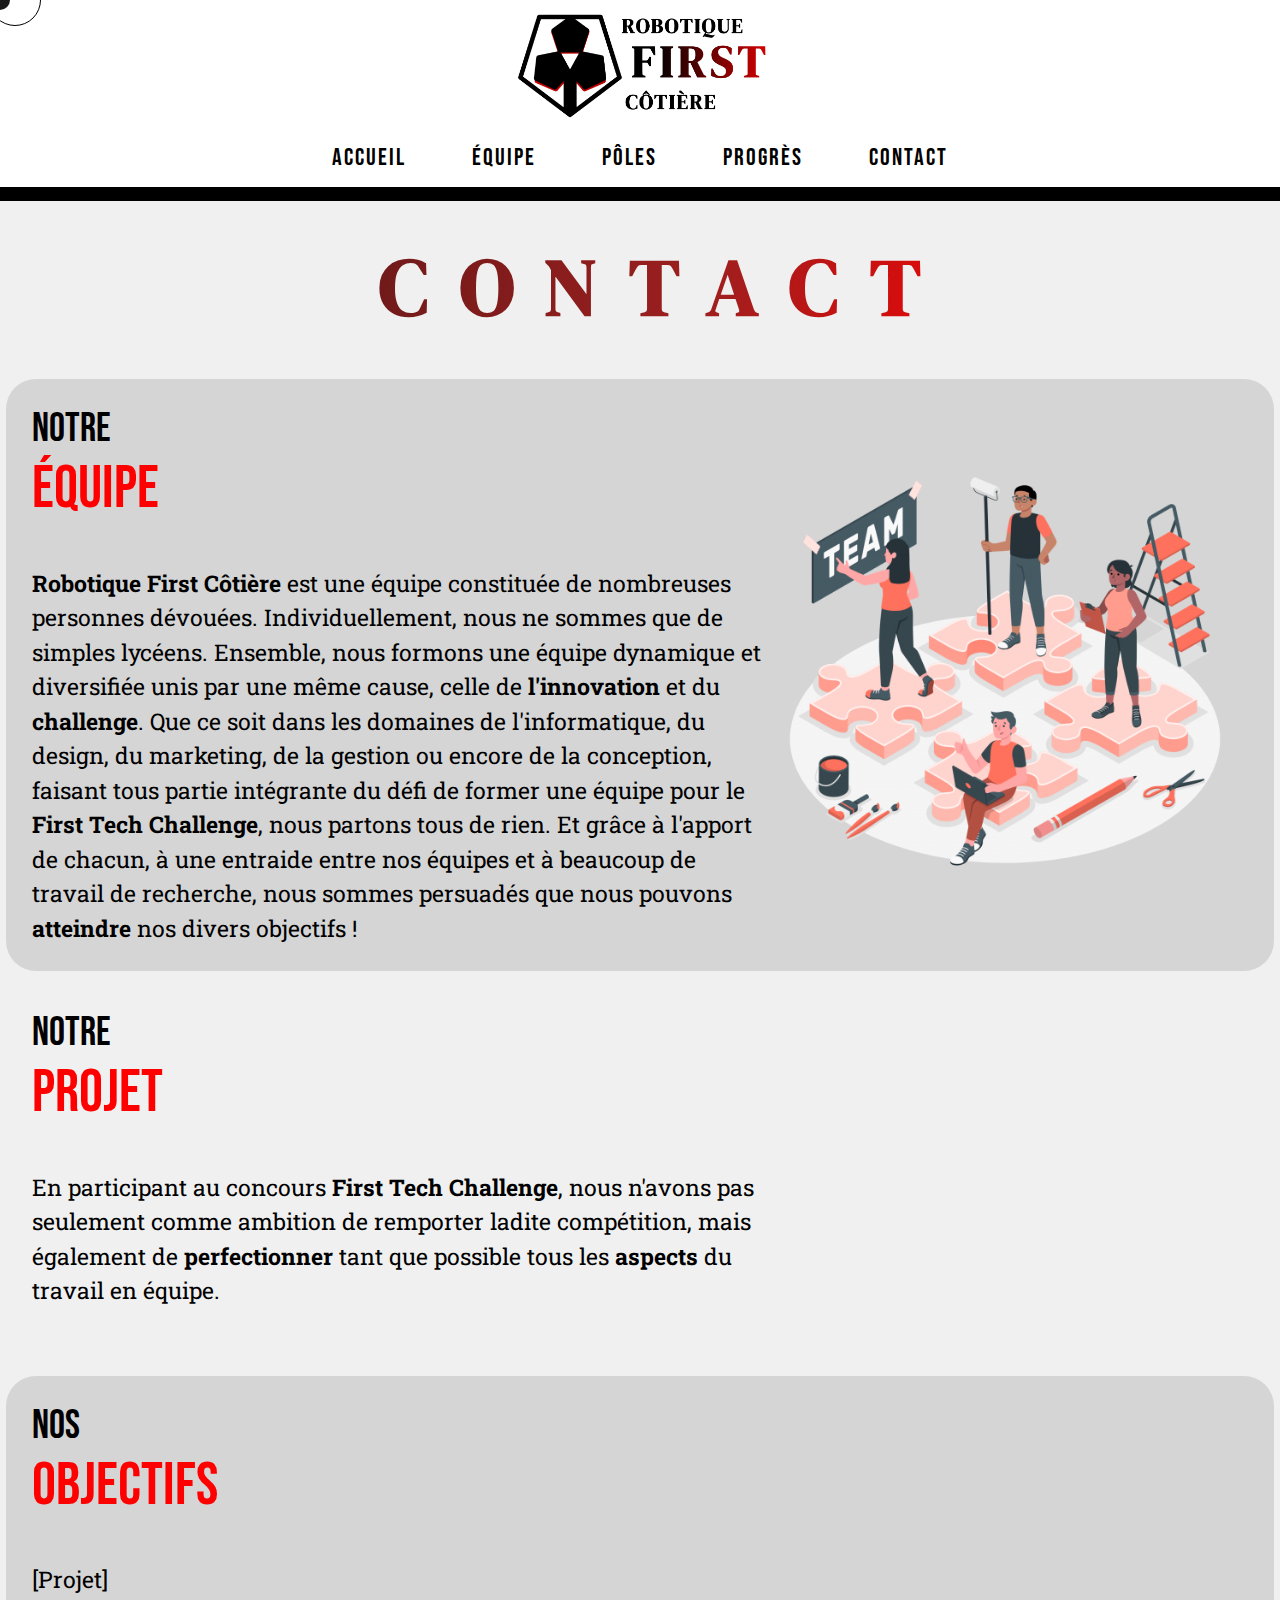
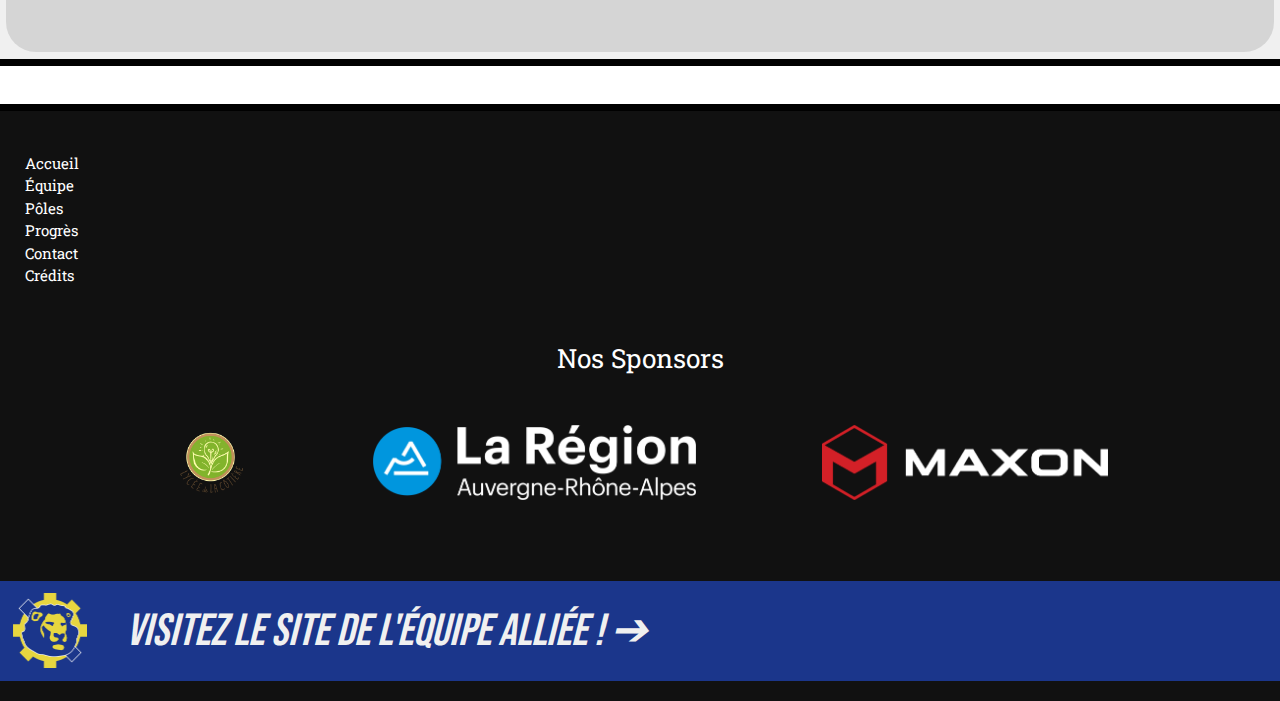
<file: pages-static/contact.html>
<!DOCTYPE html>
<html>

<head>
	<meta charset = Utf8 >
	<link rel="stylesheet" href="../index.css">
	<title>Robotique First Côtière</title>
</head>

<header>
	<div class="cursor"></div>
	<div class="cursor2"></div>
	<script src="../index.js"></script>
	<div id="banner">
		<img id="logo_top" src="../images/Top_Frame 6.png">
	</div>
	<div id="haut">
		<nav>
			<ul>
				<li><a class="menu" href="../index.html">Accueil</a></li>
				<li><a class="menu" href="team.html">Équipe</a></li>
				<li><a class="menu" href="divisions.html">Pôles</a></li>
				<li><a class="menu" href="progress.html">Progrès</a> </li>
				<li><a class="menu" href="contact.html">Contact</a></li>
			</ul>
		</nav>
	</div>
</header>

<body>

	<div id="main">

		<div id="div_titre">
			<p id="titre_u" class="titre">CONTACT</p>
		</div>

		<div class="parts" id="equipe" >
			<div class="parts_text" id="equipe_txt">
				<h2 class="title2">
					Notre <a class="underline" href="team">Équipe</a>
				</h2><br>
				<p><b>Robotique First Côtière</b> est une équipe constituée de nombreuses personnes dévouées.
				Individuellement, nous ne sommes que de simples lycéens.
				Ensemble, nous formons une équipe dynamique et diversifiée 
				unis par une même cause, celle de <b>l'innovation</b> et du <b>challenge</b>.
				Que ce soit dans les domaines de l'informatique, du design, du marketing,
				de la gestion ou encore de la conception, faisant tous partie intégrante du 
				défi de former une équipe pour le <b>First Tech Challenge</b>, nous partons tous de rien.
				Et grâce à l'apport de chacun, à une entraide entre nos équipes
				et à beaucoup de travail de recherche, nous sommes persuadés
				que nous pouvons <b>atteindre</b> nos divers objectifs !</p>
			</div>
			<div class="image_parts">
				<img id="equipe_image" src="../images/TeamImage1.png">
			</div>
		</div>
		<br>
		<br>
		<div class="parts" id="projet">
			<div class="parts_text">
				<h2 class="title2">
					Notre <a class="underline">Projet</a>
				</h2>
				<br>
				<p>
					En participant au concours <b>First Tech Challenge</b>, nous n'avons pas seulement comme ambition de 
					remporter ladite compétition, mais également de <b>perfectionner</b> tant que possible 
					tous les <b>aspects</b> du travail en équipe.
				</p>
				<br>
			</div>
		</div>
		<br>
		<br>
		<div class="parts" id="objectifs">
				<div class="parts_text">
				<h2 class="title2">
					Nos <a class="underline">Objectifs</a>
				</h2>
				<br>
				<p>
					[Projet]
				</p>
				<br>
			</div>
		</div>	
		<br>
		<br>
	</div>

</body>

<footer>
	<div id=footer>
		<div class="footer_divs" id="index">
			<ul class="footer_list">
				<li>
					<a class="index_link" href="../index.html">Accueil</a>
				</li>
				<li>
					<a class="index_link" href="team">Équipe</a>
				</li>
				<li>
					<a class="index_link" href="divisions">Pôles</a>
				</li>
				<li>
					<a class="index_link" href="progress">Progrès</a>
				</li>
				<li>
					<a class="index_link" href="contact">Contact</a>
				</li>
				<li>
					<a class="index_link" href="creds">Crédits</a>
				</li>
			</ul>
		</div>
		<div class="footer_divs" id="sponsors">
			<a class="footer_title" href="sponsors">
				Nos Sponsors
			</a>
			<div id="sponsor_list">
				<a href="https://cotiere.ent.auvergnerhonealpes.fr/" class="sponsors_link">
					<img src="../images/LogoLycée.png" class="sponsor_logo">
				</a>
				<a href="https://www.auvergnerhonealpes.fr/" class="sponsors_link">
					<img src="../images/LogoRegion.png" class="sponsor_logo">
				</a>
				<a href="https://www.maxon.net/fr/about-maxon" class="sponsors_link">
					<img src="../images/Maxon_Logo_Horizontal_Red_White.png" class="sponsor_logo">
				</a>
			</div>
		</div>
		<div id="other_team_banner">
			<img class="other_team_element" id="other_team_logo" src="../images/otherTeamLogo.png">
			<a class="other_team_element" id="other_team_text" href="https://frealc.github.io/ACCUEIL.html"> VISITEZ LE SITE DE L'ÉQUIPE ALLIÉE ! ➔ </a>
		</div>
	</div>
</footer>

</html>
</file>
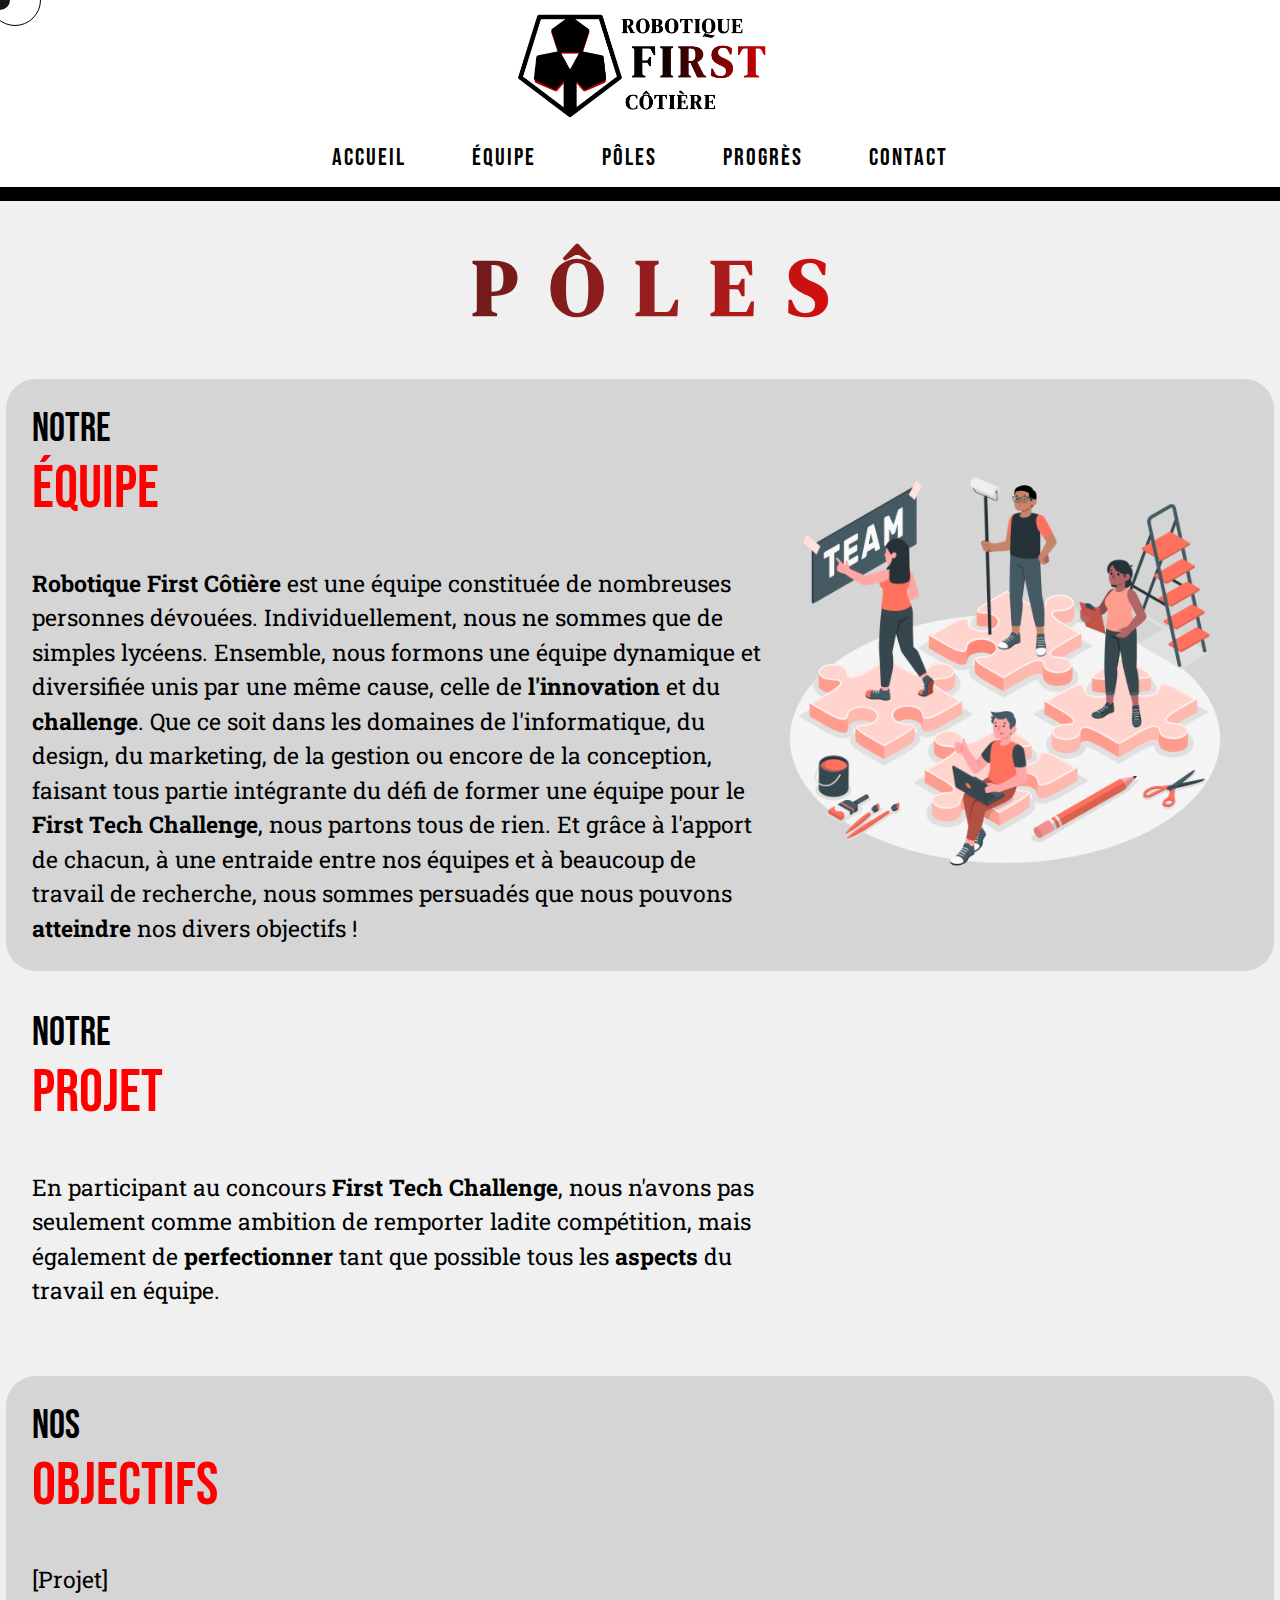
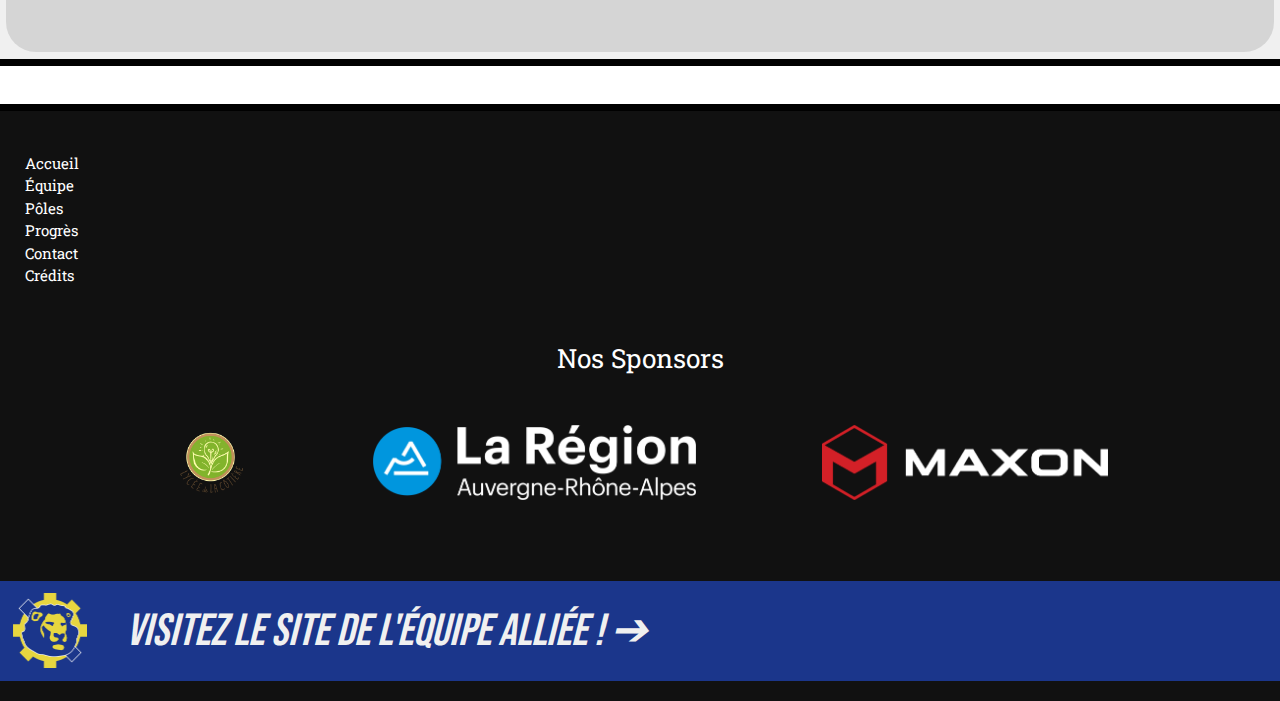
<file: pages-static/divisions.html>
<!DOCTYPE html>
<html>

<head>
	<meta charset = Utf8 >
	<link rel="stylesheet" href="../index.css">
	<title>Robotique First Côtière</title>
</head>

<header>
	<div class="cursor"></div>
	<div class="cursor2"></div>
	<script src="../index.js"></script>
	<div id="banner">
		<img id="logo_top" src="../images/Top_Frame 6.png">
	</div>
	<div id="haut">
		<nav>
			<ul>
				<li><a class="menu" href="../index.html">Accueil</a></li>
				<li><a class="menu" href="team.html">Équipe</a></li>
				<li><a class="menu" href="divisions.html">Pôles</a></li>
				<li><a class="menu" href="progress.html">Progrès</a> </li>
				<li><a class="menu" href="contact.html">Contact</a></li>
			</ul>
		</nav>
	</div>
</header>

<body>

	<div id="main">

		<div id="div_titre">
			<p id="titre_u" class="titre">PÔLES</p>
		</div>

		<div class="parts" id="equipe" >
			<div class="parts_text" id="equipe_txt">
				<h2 class="title2">
					Notre <a class="underline" href="team">Équipe</a>
				</h2><br>
				<p><b>Robotique First Côtière</b> est une équipe constituée de nombreuses personnes dévouées.
				Individuellement, nous ne sommes que de simples lycéens.
				Ensemble, nous formons une équipe dynamique et diversifiée 
				unis par une même cause, celle de <b>l'innovation</b> et du <b>challenge</b>.
				Que ce soit dans les domaines de l'informatique, du design, du marketing,
				de la gestion ou encore de la conception, faisant tous partie intégrante du 
				défi de former une équipe pour le <b>First Tech Challenge</b>, nous partons tous de rien.
				Et grâce à l'apport de chacun, à une entraide entre nos équipes
				et à beaucoup de travail de recherche, nous sommes persuadés
				que nous pouvons <b>atteindre</b> nos divers objectifs !</p>
			</div>
			<div class="image_parts">
				<img id="equipe_image" src="../images/TeamImage1.png">
			</div>
		</div>
		<br>
		<br>
		<div class="parts" id="projet">
			<div class="parts_text">
				<h2 class="title2">
					Notre <a class="underline">Projet</a>
				</h2>
				<br>
				<p>
					En participant au concours <b>First Tech Challenge</b>, nous n'avons pas seulement comme ambition de 
					remporter ladite compétition, mais également de <b>perfectionner</b> tant que possible 
					tous les <b>aspects</b> du travail en équipe.
				</p>
				<br>
			</div>
		</div>
		<br>
		<br>
		<div class="parts" id="objectifs">
				<div class="parts_text">
				<h2 class="title2">
					Nos <a class="underline">Objectifs</a>
				</h2>
				<br>
				<p>
					[Projet]
				</p>
				<br>
			</div>
		</div>	
		<br>
		<br>
	</div>

</body>

<footer>
	<div id=footer>
		<div class="footer_divs" id="index">
			<ul class="footer_list">
				<li>
					<a class="index_link" href="../index.html">Accueil</a>
				</li>
				<li>
					<a class="index_link" href="team">Équipe</a>
				</li>
				<li>
					<a class="index_link" href="divisions">Pôles</a>
				</li>
				<li>
					<a class="index_link" href="progress">Progrès</a>
				</li>
				<li>
					<a class="index_link" href="contact">Contact</a>
				</li>
				<li>
					<a class="index_link" href="creds">Crédits</a>
				</li>
			</ul>
		</div>
		<div class="footer_divs" id="sponsors">
			<a class="footer_title" href="sponsors">
				Nos Sponsors
			</a>
			<div id="sponsor_list">
				<a href="https://cotiere.ent.auvergnerhonealpes.fr/" class="sponsors_link">
					<img src="../images/LogoLycée.png" class="sponsor_logo">
				</a>
				<a href="https://www.auvergnerhonealpes.fr/" class="sponsors_link">
					<img src="../images/LogoRegion.png" class="sponsor_logo">
				</a>
				<a href="https://www.maxon.net/fr/about-maxon" class="sponsors_link">
					<img src="../images/Maxon_Logo_Horizontal_Red_White.png" class="sponsor_logo">
				</a>
			</div>
		</div>
		<div id="other_team_banner">
			<img class="other_team_element" id="other_team_logo" src="../images/otherTeamLogo.png">
			<a class="other_team_element" id="other_team_text" href="https://frealc.github.io/ACCUEIL.html"> VISITEZ LE SITE DE L'ÉQUIPE ALLIÉE ! ➔ </a>
		</div>
	</div>
</footer>

</html>
</file>
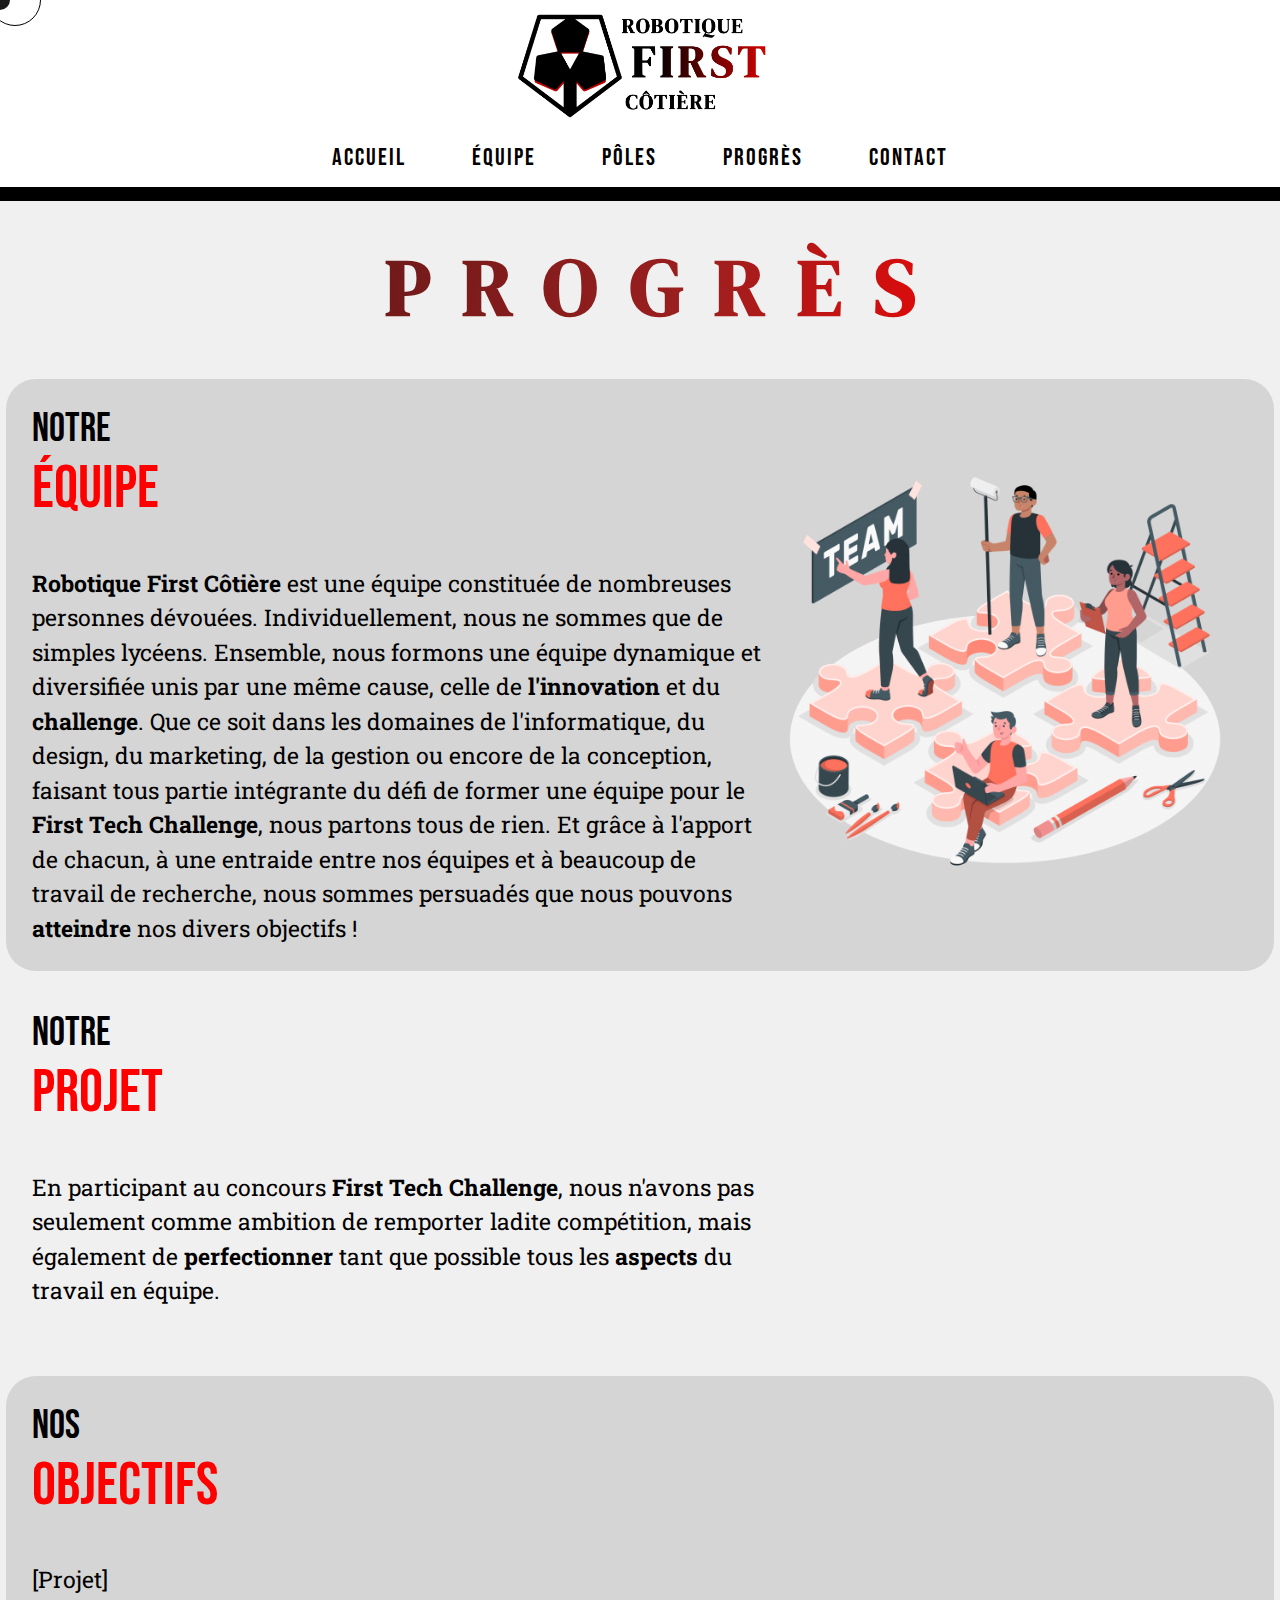
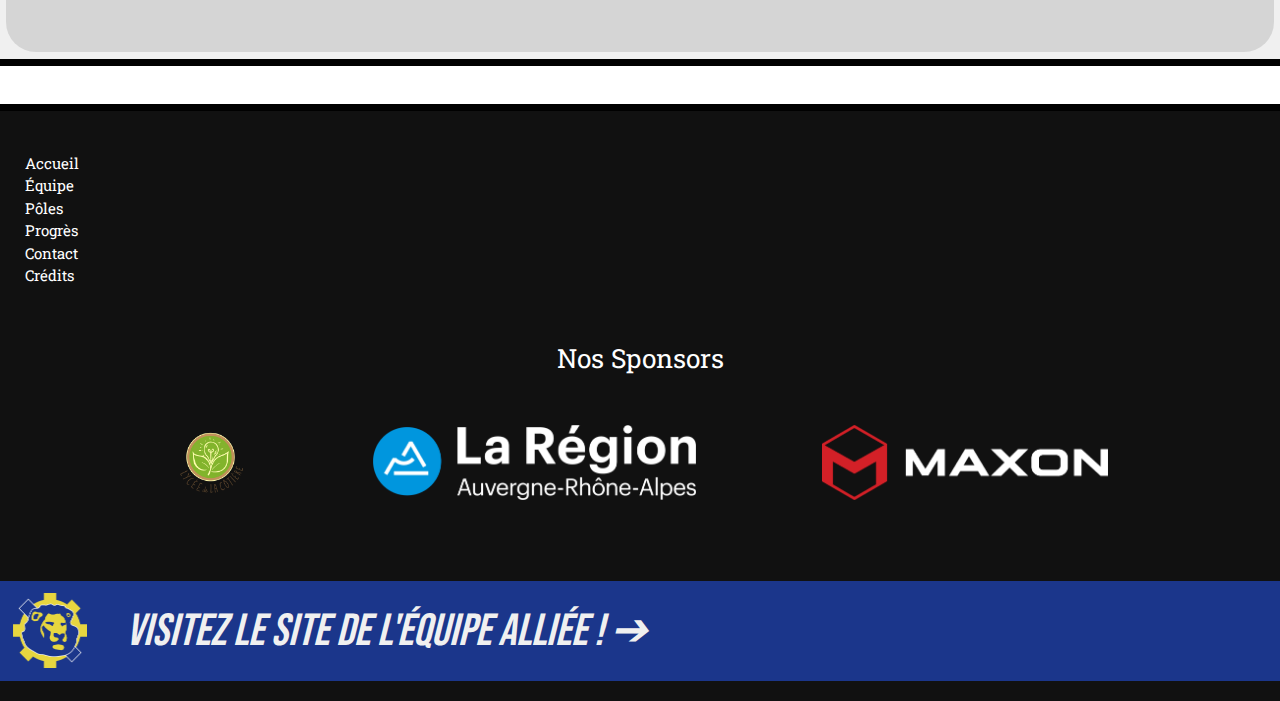
<file: pages-static/progress.html>
<!DOCTYPE html>
<html>

<head>
	<meta charset = Utf8 >
	<link rel="stylesheet" href="../index.css">
	<title>Robotique First Côtière</title>
</head>

<header>
	<div class="cursor"></div>
	<div class="cursor2"></div>
	<script src="../index.js"></script>
	<div id="banner">
		<img id="logo_top" src="../images/Top_Frame 6.png">
	</div>
	<div id="haut">
		<nav>
			<ul>
				<li><a class="menu" href="../index.html">Accueil</a></li>
				<li><a class="menu" href="team.html">Équipe</a></li>
				<li><a class="menu" href="divisions.html">Pôles</a></li>
				<li><a class="menu" href="progress.html">Progrès</a> </li>
				<li><a class="menu" href="contact.html">Contact</a></li>
			</ul>
		</nav>
	</div>
</header>

<body>

	<div id="main">

		<div id="div_titre">
			<p id="titre_u" class="titre">PROGRÈS</p>
		</div>

		<div class="parts" id="equipe" >
			<div class="parts_text" id="equipe_txt">
				<h2 class="title2">
					Notre <a class="underline" href="team">Équipe</a>
				</h2><br>
				<p><b>Robotique First Côtière</b> est une équipe constituée de nombreuses personnes dévouées.
				Individuellement, nous ne sommes que de simples lycéens.
				Ensemble, nous formons une équipe dynamique et diversifiée 
				unis par une même cause, celle de <b>l'innovation</b> et du <b>challenge</b>.
				Que ce soit dans les domaines de l'informatique, du design, du marketing,
				de la gestion ou encore de la conception, faisant tous partie intégrante du 
				défi de former une équipe pour le <b>First Tech Challenge</b>, nous partons tous de rien.
				Et grâce à l'apport de chacun, à une entraide entre nos équipes
				et à beaucoup de travail de recherche, nous sommes persuadés
				que nous pouvons <b>atteindre</b> nos divers objectifs !</p>
			</div>
			<div class="image_parts">
				<img id="equipe_image" src="../images/TeamImage1.png">
			</div>
		</div>
		<br>
		<br>
		<div class="parts" id="projet">
			<div class="parts_text">
				<h2 class="title2">
					Notre <a class="underline">Projet</a>
				</h2>
				<br>
				<p>
					En participant au concours <b>First Tech Challenge</b>, nous n'avons pas seulement comme ambition de 
					remporter ladite compétition, mais également de <b>perfectionner</b> tant que possible 
					tous les <b>aspects</b> du travail en équipe.
				</p>
				<br>
			</div>
		</div>
		<br>
		<br>
		<div class="parts" id="objectifs">
				<div class="parts_text">
				<h2 class="title2">
					Nos <a class="underline">Objectifs</a>
				</h2>
				<br>
				<p>
					[Projet]
				</p>
				<br>
			</div>
		</div>	
		<br>
		<br>
	</div>

</body>

<footer>
	<div id=footer>
		<div class="footer_divs" id="index">
			<ul class="footer_list">
				<li>
					<a class="index_link" href="../index.html">Accueil</a>
				</li>
				<li>
					<a class="index_link" href="team">Équipe</a>
				</li>
				<li>
					<a class="index_link" href="divisions">Pôles</a>
				</li>
				<li>
					<a class="index_link" href="progress">Progrès</a>
				</li>
				<li>
					<a class="index_link" href="contact">Contact</a>
				</li>
				<li>
					<a class="index_link" href="creds">Crédits</a>
				</li>
			</ul>
		</div>
		<div class="footer_divs" id="sponsors">
			<a class="footer_title" href="sponsors">
				Nos Sponsors
			</a>
			<div id="sponsor_list">
				<a href="https://cotiere.ent.auvergnerhonealpes.fr/" class="sponsors_link">
					<img src="../images/LogoLycée.png" class="sponsor_logo">
				</a>
				<a href="https://www.auvergnerhonealpes.fr/" class="sponsors_link">
					<img src="../images/LogoRegion.png" class="sponsor_logo">
				</a>
				<a href="https://www.maxon.net/fr/about-maxon" class="sponsors_link">
					<img src="../images/Maxon_Logo_Horizontal_Red_White.png" class="sponsor_logo">
				</a>
			</div>
		</div>
		<div id="other_team_banner">
			<img class="other_team_element" id="other_team_logo" src="../images/otherTeamLogo.png">
			<a class="other_team_element" id="other_team_text" href="https://frealc.github.io/ACCUEIL.html"> VISITEZ LE SITE DE L'ÉQUIPE ALLIÉE ! ➔ </a>
		</div>
	</div>
</footer>

</html>
</file>
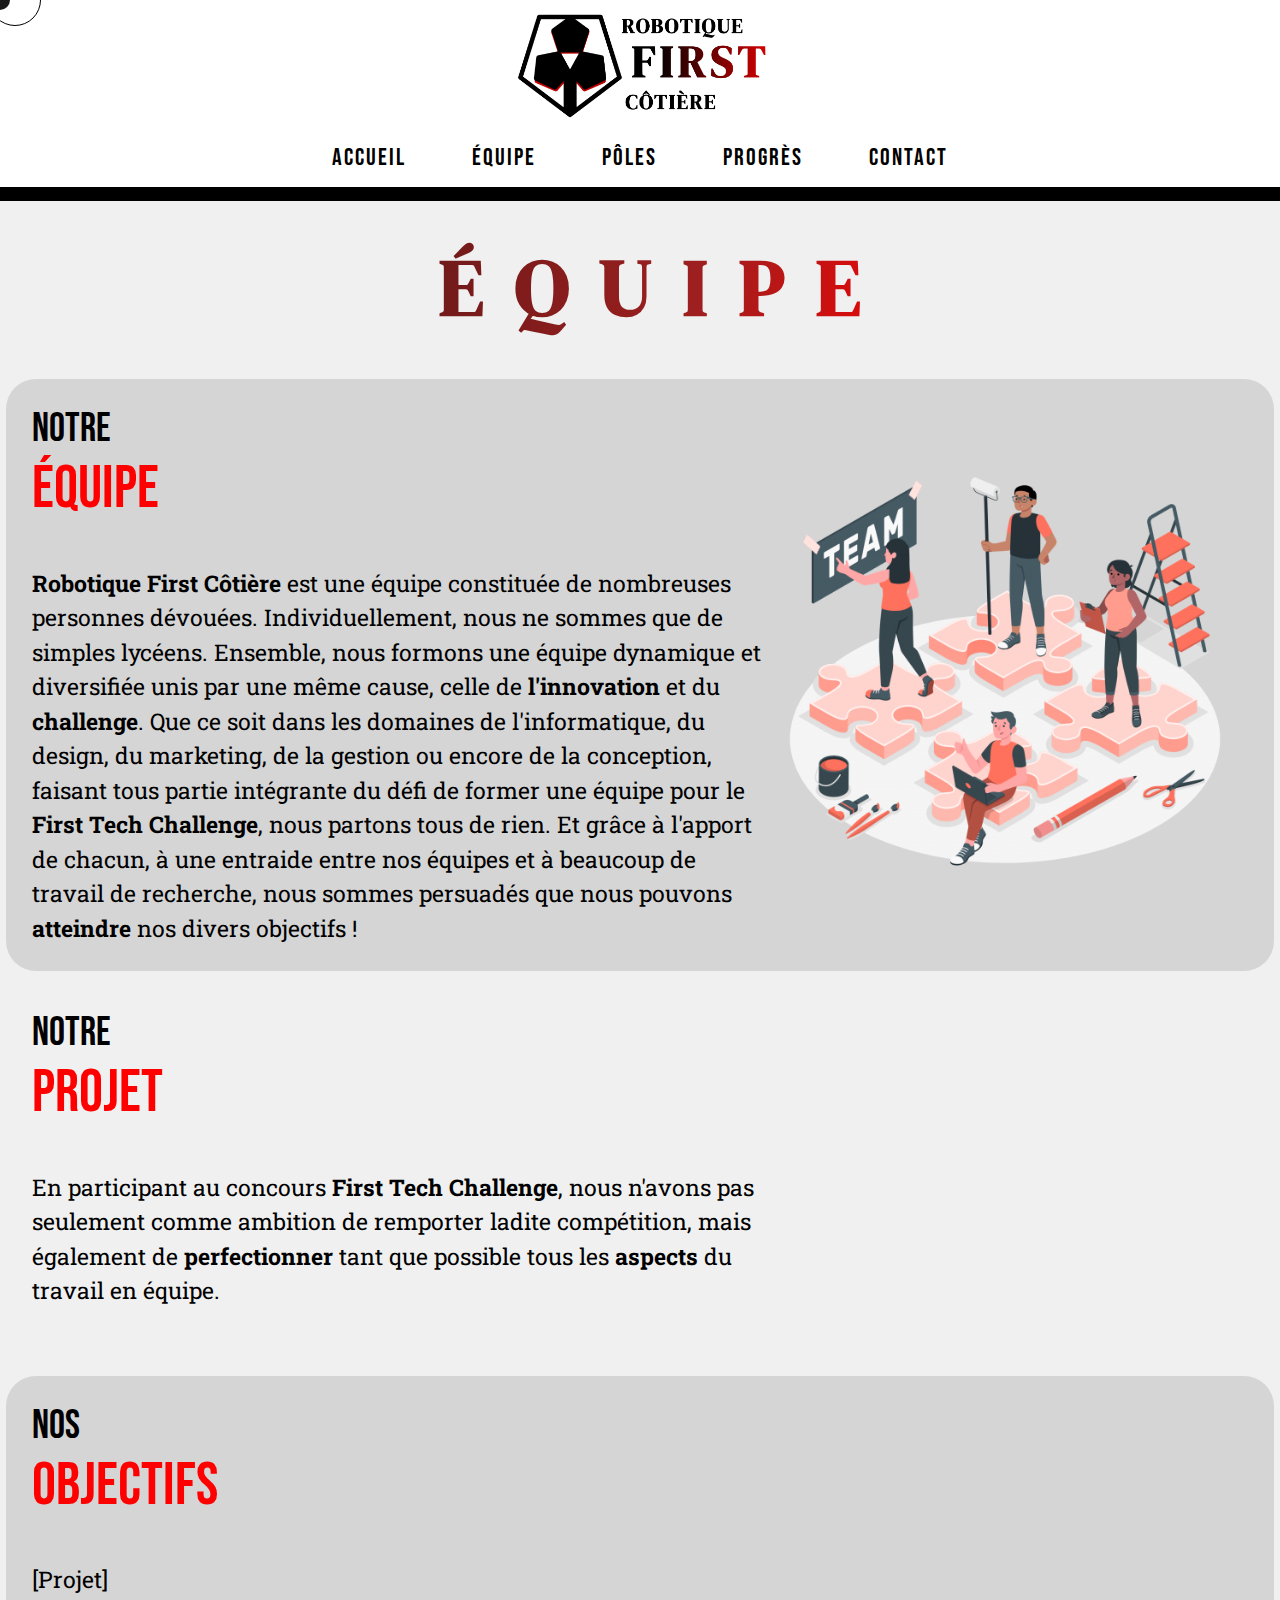
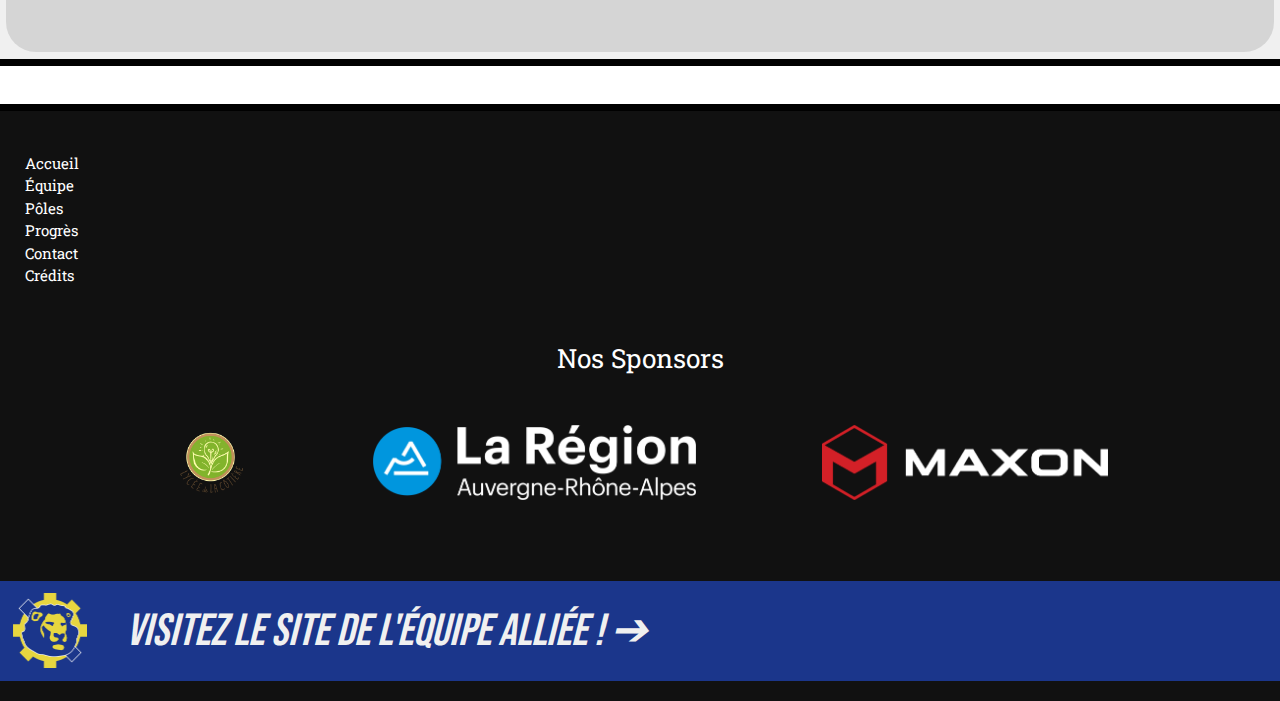
<file: pages-static/team.html>
<!DOCTYPE html>
<html>

<head>
	<meta charset = Utf8 >
	<link rel="stylesheet" href="../index.css">
	<title>Robotique First Côtière</title>
</head>

<header>
	<div class="cursor"></div>
	<div class="cursor2"></div>
	<script src="../index.js"></script>
	<div id="banner">
		<img id="logo_top" src="../images/Top_Frame 6.png">
	</div>
	<div id="haut">
		<nav>
			<ul>
				<li><a class="menu" href="../index.html">Accueil</a></li>
				<li><a class="menu" href="team.html">Équipe</a></li>
				<li><a class="menu" href="divisions.html">Pôles</a></li>
				<li><a class="menu" href="progress.html">Progrès</a> </li>
				<li><a class="menu" href="contact.html">Contact</a></li>
			</ul>
		</nav>
	</div>
</header>

<body>

	<div id="main">

		<div id="div_titre">
			<p id="titre_u" class="titre">ÉQUIPE</p>
		</div>

		<div class="parts" id="equipe" >
			<div class="parts_text" id="equipe_txt">
				<h2 class="title2">
					Notre <a class="underline" href="team">Équipe</a>
				</h2><br>
				<p><b>Robotique First Côtière</b> est une équipe constituée de nombreuses personnes dévouées.
				Individuellement, nous ne sommes que de simples lycéens.
				Ensemble, nous formons une équipe dynamique et diversifiée 
				unis par une même cause, celle de <b>l'innovation</b> et du <b>challenge</b>.
				Que ce soit dans les domaines de l'informatique, du design, du marketing,
				de la gestion ou encore de la conception, faisant tous partie intégrante du 
				défi de former une équipe pour le <b>First Tech Challenge</b>, nous partons tous de rien.
				Et grâce à l'apport de chacun, à une entraide entre nos équipes
				et à beaucoup de travail de recherche, nous sommes persuadés
				que nous pouvons <b>atteindre</b> nos divers objectifs !</p>
			</div>
			<div class="image_parts">
				<img id="equipe_image" src="../images/TeamImage1.png">
			</div>
		</div>
		<br>
		<br>
		<div class="parts" id="projet">
			<div class="parts_text">
				<h2 class="title2">
					Notre <a class="underline">Projet</a>
				</h2>
				<br>
				<p>
					En participant au concours <b>First Tech Challenge</b>, nous n'avons pas seulement comme ambition de 
					remporter ladite compétition, mais également de <b>perfectionner</b> tant que possible 
					tous les <b>aspects</b> du travail en équipe.
				</p>
				<br>
			</div>
		</div>
		<br>
		<br>
		<div class="parts" id="objectifs">
				<div class="parts_text">
				<h2 class="title2">
					Nos <a class="underline">Objectifs</a>
				</h2>
				<br>
				<p>
					[Projet]
				</p>
				<br>
			</div>
		</div>	
		<br>
		<br>
	</div>

</body>

<footer>
	<div id=footer>
		<div class="footer_divs" id="index">
			<ul class="footer_list">
				<li>
					<a class="index_link" href="../index.html">Accueil</a>
				</li>
				<li>
					<a class="index_link" href="team">Équipe</a>
				</li>
				<li>
					<a class="index_link" href="divisions">Pôles</a>
				</li>
				<li>
					<a class="index_link" href="progress">Progrès</a>
				</li>
				<li>
					<a class="index_link" href="contact">Contact</a>
				</li>
				<li>
					<a class="index_link" href="creds">Crédits</a>
				</li>
			</ul>
		</div>
		<div class="footer_divs" id="sponsors">
			<a class="footer_title" href="sponsors">
				Nos Sponsors
			</a>
			<div id="sponsor_list">
				<a href="https://cotiere.ent.auvergnerhonealpes.fr/" class="sponsors_link">
					<img src="../images/LogoLycée.png" class="sponsor_logo">
				</a>
				<a href="https://www.auvergnerhonealpes.fr/" class="sponsors_link">
					<img src="../images/LogoRegion.png" class="sponsor_logo">
				</a>
				<a href="https://www.maxon.net/fr/about-maxon" class="sponsors_link">
					<img src="../images/Maxon_Logo_Horizontal_Red_White.png" class="sponsor_logo">
				</a>
			</div>
		</div>
		<div id="other_team_banner">
			<img class="other_team_element" id="other_team_logo" src="../images/otherTeamLogo.png">
			<a class="other_team_element" id="other_team_text" href="https://frealc.github.io/ACCUEIL.html"> VISITEZ LE SITE DE L'ÉQUIPE ALLIÉE ! ➔ </a>
		</div>
	</div>
</footer>

</html>
</file>
<file: index.css>
/*Custom Fonts*/
@font-face{
	font-family: Ubuntu;
	src: url(fonts/Playfair_Display,Ubuntu/Ubuntu/Ubuntu-Regular.ttf)
}

@font-face{
	font-family: PlayFair;
	src: url(fonts/Playfair_Display,Ubuntu/Playfair_Display/static/PlayfairDisplayBolder.ttf)
}

@font-face{
	font-family: Bebas;
	src: url(fonts/Bebas_Neue/BebasNeue-Regular.ttf)
}

@font-face{
	font-family: Roboto_Slab;
	src: url(fonts/Roboto_Slab/RobotoSlab-VariableFont_wght.ttf)
}

@font-face{
  font-family: DM_Display;
  src: url(fonts/DM_Serif_Display/DMSerifDisplay-Regular.ttf);
}

@keyframes color {
  0%   { background: #aa3333; }
  20%  { background: #b12b2b; }
  40%  { background: #f02a2a; }
  50%  { background: #f00000; }
  60%  { background: #f02a2a; }
  80%  { background: #b12b2b; }
  100% { background: #aa3333; }
}

@keyframes textclip {
	to {
	  background-position: 200% center;
	}
}





/*General Style*/
* {
  cursor: none;
}

*::selection{
  color: #FFF;
  background: black;
}

body {
  animation: color 9s infinite linear;
  margin: 0%;
}

#main{
	-ms-overflow-style: none;
        overflow: hidden;
		overflow-x: hidden;
        overflow-y: scroll;
	background-color : #F0F0F0;
	font-family : Roboto_Slab;
  letter-spacing: 105%;
	font-size : 23px;	
  /*border-top : 7px solid black;*/
  border-top : 7px solid black;
  border-bottom : 7px solid black;
	overflow: hidden;
  justify-content: center;
  align-items: center; 
  display: flex;
  flex-wrap: wrap;
}

#main::-webkit-scrollbar{
        display: none;
}





/*Custom Cursor*/
.cursor {
  width: 50px;
  height: 50px;
  border-radius: 100%;
  border: 1.5px solid black;
  transition: all 200ms ease-out;
  position: fixed;
  pointer-events: none;
  left: 0;
  top: 0;
  transform: translate(calc(-50% + 15px), -50%);
  z-index: 1;
}

.cursor2 {
  width: 20px;
  height: 20px;
  border-radius: 100%;
  background-color: black;
  opacity: .9;
  position: fixed;
  transform: translate(-50%, -50%);
  pointer-events: none;
  transition: width .3s, height .3s, opacity .3s;
  z-index: 1;
}

.cursorinnerhover {
  width: 50px;
  height: 50px;
  opacity: .5;
  z-index: 1;
}






/*Floating Navigation Menu*/
#haut{
  text-align: center;
  background-color: #FFF;
  top: 0%;
  left: 0%;
  position: sticky;
  width: 100%; 
  height: min-content;
  margin-inline-start: 0%;
  z-index: 0;
  border-bottom : 7px solid black;
}

nav ul {
  margin: 0%;
  padding: 0px;
  overflow: hidden;  
  align-items: center;
  text-align: center;
}

nav li {
  list-style-type: none;            
  display: inline;
  padding: 1em;
}

nav li:hover {
  margin-top: -2em;    
  border-top-right-radius: 0.3em;              
  border-top-left-radius: 0.3em;               
  border-bottom-left-radius: 0.3em;           
  border-bottom-right-radius: 0.3em;          
  background-color: #e64040;   
  transition: 0.3s;  
}

nav .menu {
  display: inline-block;      
  text-decoration: none;
  font-weight: normal;   
  padding: 15px 15px;        
  color: #FFF;              
}

.menu{
  font-family: Bebas;
  border-bottom-left-radius: 0.3em;           
  border-bottom-right-radius: 0.3em;  
  font-size: 150%;
  letter-spacing: 2px;
}

.menu:link {
  color: rgb(0, 0, 0);
  background-color: transparent;
  text-decoration: none;
  position: center;
}

.menu:active {
  color: rgb(0, 0, 0);
  background-color: transparent;
  text-decoration: none;
}

.menu:visited{
  color: rgb(40, 0, 0)
}

#current{
  color: #9e1f1f;
}

#banner{
  flex-wrap: nowrap;
  display: flex;
  justify-content: center;
  background-color: white;
  }

#logo_top{
  width: 20%;
  margin: 0.5%;
}






/*News*/
#news{
  background-color: inherit;
  height: min-content;
  display: flex;
  justify-content: center;
  padding-top: 0.5%;
  padding-bottom: 0.5%;
  font-size: 16px;
  font-family: Roboto_Slab;
  font-weight: 500;
}

.info{
  border-left: 1px solid black;
  border-right: 1px solid black;
  padding: 1%;
  width: max-content;
}

.titre_news{
  font-size: 120%;
}


/*CountDown*/
.countdown{
  display : flex;
  align-items: center;
  justify-content: center;
  gap: 20px;
}

.valeur{
  font-family: Roboto_Slab;
  display: block;
  font-size: 300%;
}

.unite{
  font-family: Roboto_Slab;
  font-weight: 600;
  letter-spacing: 0.01px;
  text-transform: uppercase;
}

.boite{
  padding: 1%;
  padding-left: 3%;
  padding-right: 3%;
  border-radius: 10px;
  margin: 10px;
  background-color: white;
  color: black;
  text-align: center;
  justify-content: center;
  align-items: center;
}




/*Titles Styles*/
#div_titre{
  justify-content: center;
  align-items: center; 
  display: flex;
  flex-wrap: wrap;
  margin: 2%;
}

.titre{
	color : rgb(0, 0, 0);
	font-size: 300%;
  font-weight: bold;
	font-family : DM_Display;
	text-align: center;	
  display: block;
	margin-left: 20px;
  margin-right: 20px;
  width: min-content;
  justify-content: center;
}

#titre_u{
	color: red;
	font-family: DM_Display;
	text-transform: uppercase;
  display: block;
  font-size: 350%;
	background-image: linear-gradient(
	  100deg,
	  #701a1a 0%, 
	  #9e1f1f 29%,
	  #db0b0b 48%,
	  #9e1f1f 67%,
	  #701a1a 100%
	);
	background-size: auto auto;
	background-clip: border-box;
	background-size: 200% auto;
	background-clip: text;
	-webkit-background-clip: text;
	-webkit-text-fill-color: transparent;
	animation: textclip 2s linear infinite;
  letter-spacing: 2rem;
  margin-right: -2rem;
}

.title2{
	color: rgb(0, 0, 0);
	font-family: Bebas;
	font-size: 175%; 
	text-decoration: none;
  margin: 0px;
  font-weight: lighter;
  width: 100%;
  height: min-content;
}






/*Texts Style*/
p{
  margin-block-start: 0px;
  margin-block-end: 0px;
  line-height: 150%;
  font-size: inherit;
}

.parts_text{
  width: 60%;
}

.text{
  width: auto;
  height: auto;
}

/*Images Style*/
.image_parts{
  width: 40%;
  display: flex;
  justify-content: center;
}

#equipe_image{
  border-radius: 10px;
  max-width: 90%;
}


/*Underlined Words Style*/
.underline{
	color: #ff0000;
	text-decoration: none;
	font-family: inherit;
  margin-bottom: 0.5%;
  display: block;
  font-size: 150%;
  width: max-content;
}

.underline:after {    
  background: none repeat scroll 0 0 transparent;
  bottom: 0;
  content: "";
  display: block;
  height: 7px;
  left: 50%;
  position: inherit;
  background: #ff0000;
  transition: width 0.3s ease 0s, left 0.3s ease 0s;
  width: 0;
}
.underline:hover:after { 
  width: 100%;  
}

@media screen and (max-height: 0%) {
	.underline {
		margin-top: 0px;
	}
}





/* Categories Style*/

.parts{
  padding: 2%;
  border-radius: 30px;
  width: 95%;
  margin: .5%;
  align-items: center; 
  display: flex;
  flex-wrap: wrap;
}


#equipe,#objectifs{
  background-color: #d5d5d5;
}






/*Separators Style*/
hr{
  width: 93%;
  border-width: 3px;
  border-radius: 5px;
  border-color: black;
  border-style: solid;
  display: flex;
  margin-bottom: 0%;
}






/*Footer Style*/
footer{
	-ms-overflow-style: none;
        overflow: hidden;
		overflow-x: hidden;
        overflow-y: scroll;

	background-color : #111;
	font-family : Roboto_Slab;
	font-size : 15px;	
  border-top: 7px solid black;
	overflow: hidden;
  margin: 0%;
  margin-top: 3%;
  padding-bottom: 20px;
  text-decoration: none;
  list-style-type: none;
}

#footer{
  display: flex;
  flex-wrap: wrap;
  justify-content: center;
}

.footer_divs{
  padding: 1%;
  flex-wrap: wrap;
  width: 100%;
}

.footer_divs a{
  text-decoration: none;
  color: #FFF;
}

.footer_divs a:hover{
  text-decoration: underline;
}

.footer_list{
  list-style-type: none;
  padding: 1%;
  text-decoration: none;
  line-height: 150%;
}

.footer_title{
  height: min-content;
  margin-bottom: 4%;
  font-size: 175%;
}

#index{
  width: 100%;
}

#sponsors{
  display: flex;
  justify-content: center;
}

#sponsor_list{
  list-style-type: none;
  padding: 0%;
  display: flex;
  justify-content: center;
  width: 100%;
}

.sponsors_link{
  margin-left: 5%;
  margin-right: 5%;
}

.sponsor_logo{
  max-height: 75px;

}

#other_team_banner{
  background-color: #1B368B;
  height: max-content;
  width: 100%;
  display: flex;
  justify-content: left;
  margin-top: 5%;
  height: 100px;
}

.other_team_element{
  max-height: 100px;
}

#other_team_logo{
  max-height: 100px;
  margin: 1%;
}

#other_team_text{
  margin: auto;
  margin-left: 2%;
  font-size: 300%;
  font-family: Bebas;
  font-style: italic;
  color: #F0F0F0;
  text-decoration: none;
}

/**/
</file>
